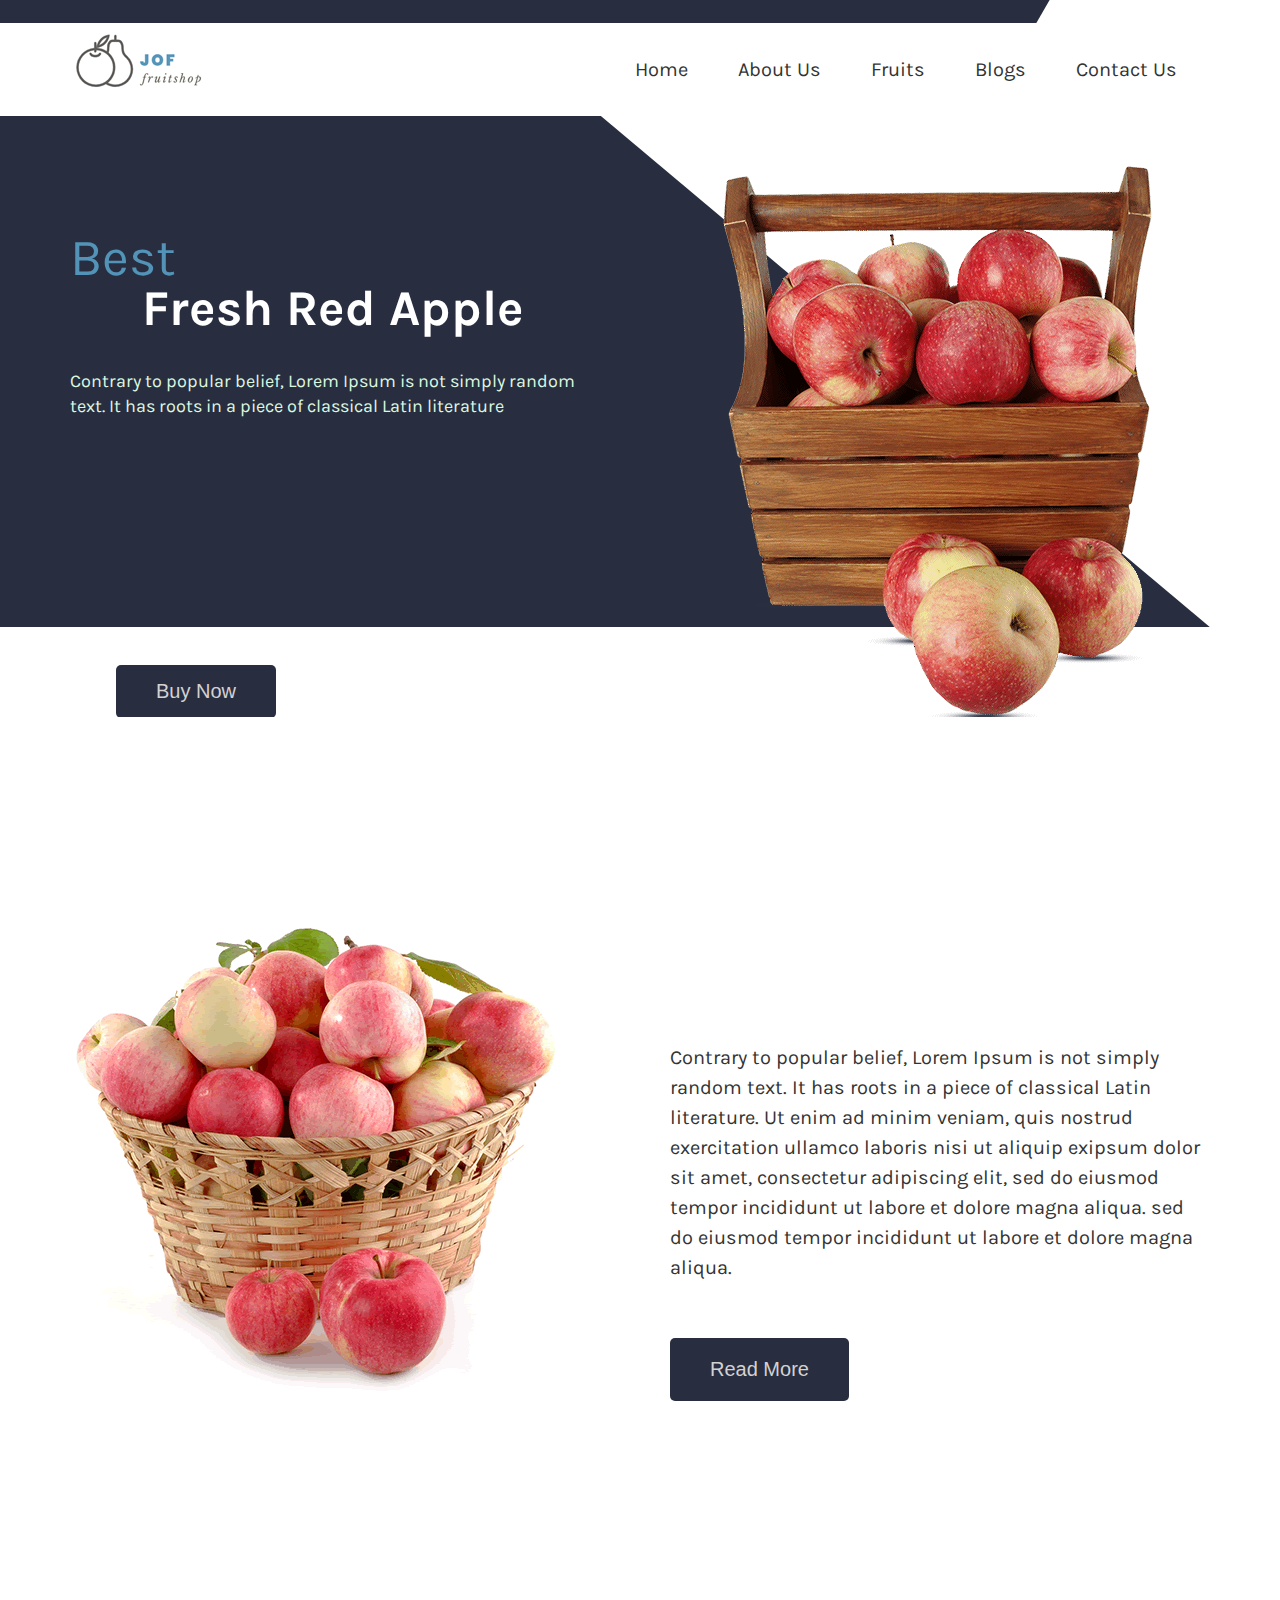
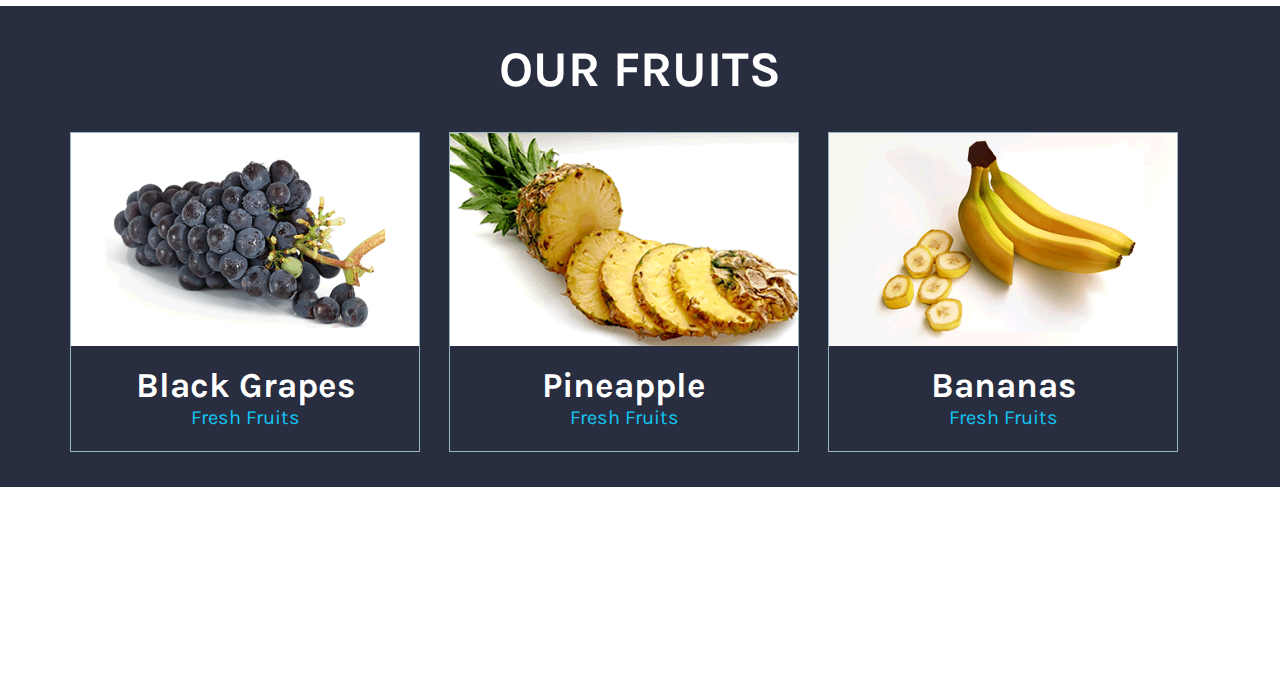
<file: index.html>
<!DOCTYPE html>
<html lang="en">
  <head>
    <meta charset="UTF-8" />
    <meta http-equiv="X-UA-Compatible" content="IE=edge" />
    <meta name="viewport" content="width=device-width, initial-scale=1.0" />
    <title>Jof</title>
    <link rel="stylesheet" href="style.css" />
  </head>
  <body>
    <div id="headerArea">
      <div class="container">
        <div class="headerContent">
          <div class="logo">
            <img src="images/logo.png" alt="" />
          </div>
          <div class="navBar">
            <ul>
              <li><a href="#">Home</a></li>
              <li><a href="#">About Us</a></li>
              <li><a href="#">Fruits</a></li>
              <li><a href="#">Blogs</a></li>
              <li><a href="#">Contact Us</a></li>
            </ul>
          </div>
        </div>
      </div>
    </div>

    <section id="sliderSection">
      <div class="container">
        <div class="slider">
          <div class="sliderText">
            <span>Best</span>
            <h1>Fresh Red Apple</h1>
            <p>
              Contrary to popular belief, Lorem Ipsum is not simply random text.
              It has roots in a piece of classical Latin literature
            </p>
          </div>
          <div class="sliderImg">
            <img src="images/slider_img.png" alt="Fresh Apple" />
          </div>
          <div class="sliderBTN">
            <button class="slidBTN">Buy Now</button>
          </div>
        </div>
      </div>
    </section>
    <section id="aboutUs">
      <div class="container">
        <div class="aboutImg">
            <img src="images/about_img.png" alt="">
            
        </div>
        <div class="aboutText">
          <h1>About Us</h1>
          <p>
            Contrary to popular belief, Lorem Ipsum is not simply random text.
            It has roots in a piece of classical Latin literature. Ut enim ad
            minim veniam, quis nostrud exercitation ullamco laboris nisi ut
            aliquip exipsum dolor sit amet, consectetur adipiscing elit, sed do
            eiusmod tempor incididunt ut labore et dolore magna aliqua. sed do
            eiusmod tempor incididunt ut labore et dolore magna aliqua.
          </p>
          <button>Read More</button>
        </div>
      </div>
    </section>
    <section id="ourFruits">
        <div class="container">
            
            <h1>OUR FRUITS</h1>
            <div class="singleFruits">
                <div class="fruitImg">
                    <img src="images/f1.png" alt="">
                </div>
                <div class="fruitsText">
                    <h3>Black Grapes</h3>
                    <span>Fresh Fruits</span>
                </div>
            </div>
            <div class="singleFruits">
                <div class="fruitImg">
                    <img src="images/f2.png" alt="">
                </div>
                <div class="fruitsText">
                    <h3>Pineapple</h3>
                    <span>Fresh Fruits</span>
                </div>
            </div>
            <div class="singleFruits">
                <div class="fruitImg">
                    <img src="images/f3.png" alt="">
                </div>
                <div class="fruitsText">
                    <h3>Bananas</h3>
                    <span>Fresh Fruits</span>
                </div>
            </div>
        </div>
    </section>
  </body>
</html>
</file>
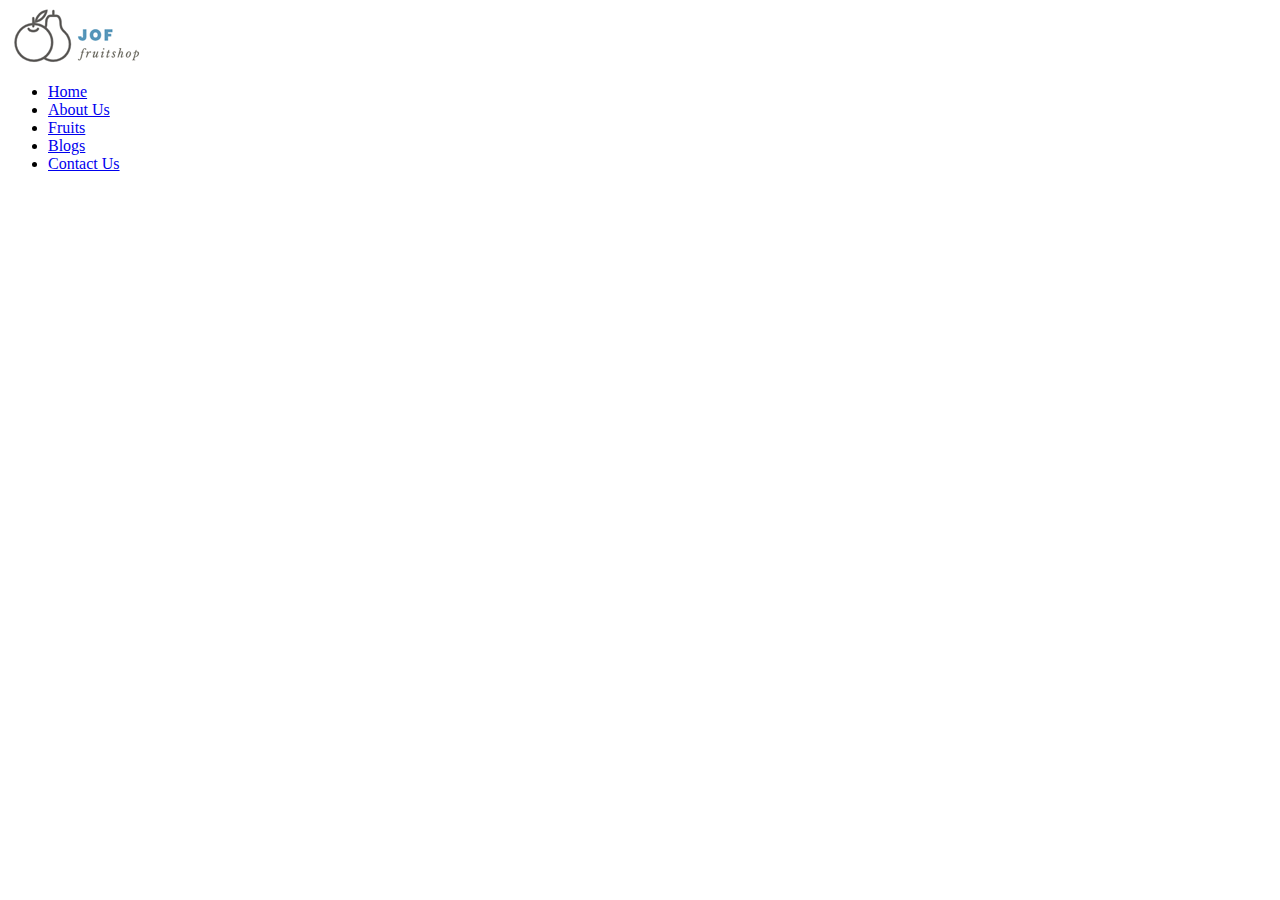
<file: about.html>
<!DOCTYPE html>
<html lang="en">
<head>
    <meta charset="UTF-8">
    <meta http-equiv="X-UA-Compatible" content="IE=edge">
    <meta name="viewport" content="width=device-width, initial-scale=1.0">
    <title>About Us</title>
</head>
<body>
    <div id="headerArea">
        <div class="container">
          <div class="headerContent">
            <div class="logo">
              <img src="images/logo.png" alt="" />
            </div>
            <div class="navBar">
              <ul>
                <li><a href="index.html">Home</a></li>
                <li><a href="about.html">About Us</a></li>
                <li><a href="Fruits.html">Fruits</a></li>
                <li><a href="Blog.html">Blogs</a></li>
                <li><a href="contactUs.html">Contact Us</a></li>
              </ul>
            </div>
          </div>
        </div>
      </div>
</body>
</html>
</file>
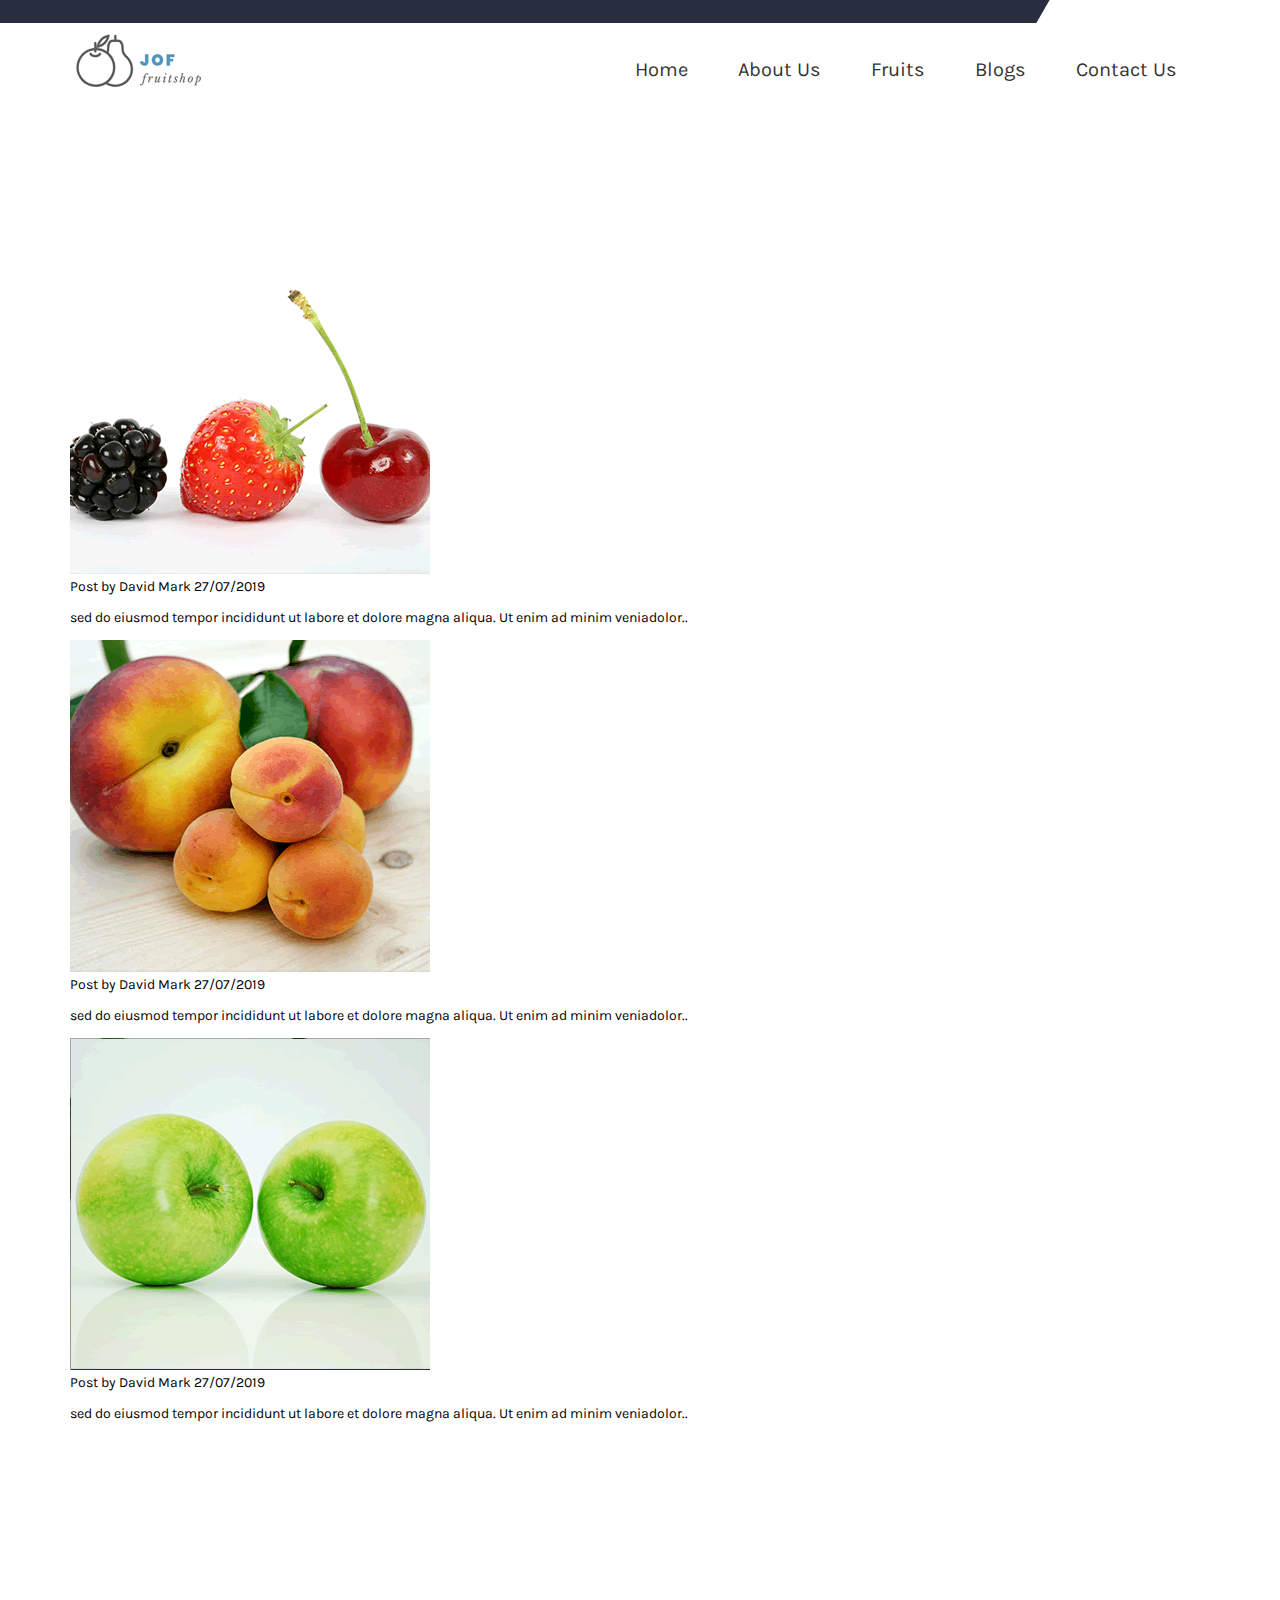
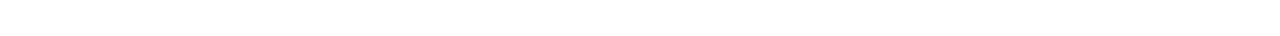
<file: Blog.html>
<!DOCTYPE html>
<html lang="en">
<head>
    <meta charset="UTF-8">
    <meta http-equiv="X-UA-Compatible" content="IE=edge">
    <meta name="viewport" content="width=device-width, initial-scale=1.0">
    <link rel="stylesheet" href="style.css">
    <title>Blog</title>
</head>
<body>
    <div id="headerArea">
        <div class="container">
          <div class="headerContent">
            <div class="logo">
              <img src="images/logo.png" alt="" />
            </div>
            <div class="navBar">
              <ul>
                <li><a href="index.html">Home</a></li>
                <li><a href="about.html">About Us</a></li>
                <li><a href="Fruits.html">Fruits</a></li>
                <li><a href="Blog.html">Blogs</a></li>
                <li><a href="contactUs.html">Contact Us</a></li>
              </ul>
            </div>
          </div>
        </div>
      </div>
      <section id="ourBlog">
        <div class="container">
          <h1>Our Blogs</h1>
        
          <div class="singleBlog">
              <div class="bImage">
                  <img src="images/blog1.png" alt="">
                  <div class="bText">
                      <span>Post by David Mark 27/07/2019 </span>
                      <p> sed do eiusmod tempor incididunt ut
                      labore et dolore magna aliqua. Ut enim ad minim veniadolor..</p>
                    </div>
              </div>
          <div class="skew"></div>
        </div>
          <div class="singleBlog">
              <div class="bImage">
                  <img src="images/blog2.png" alt="">
                  <div class="bText">
                      <span>Post by David Mark 27/07/2019 </span>
                      <p> sed do eiusmod tempor incididunt ut
                      labore et dolore magna aliqua. Ut enim ad minim veniadolor..</p>
                    </div>
              </div>
          <div class="skew1"></div>
        </div>
          <div class="singleBlog">
              <div class="bImage">
                  <img src="images/blog3.png" alt="">
                  <div class="bText">
                      <span>Post by David Mark 27/07/2019 </span>
                      <p> sed do eiusmod tempor incididunt ut
                      labore et dolore magna aliqua. Ut enim ad minim veniadolor..</p>
                    </div>
              </div>
          <div class="skew2"></div>
        </div>
      </div>
      </section>
</body>
</html>
</file>
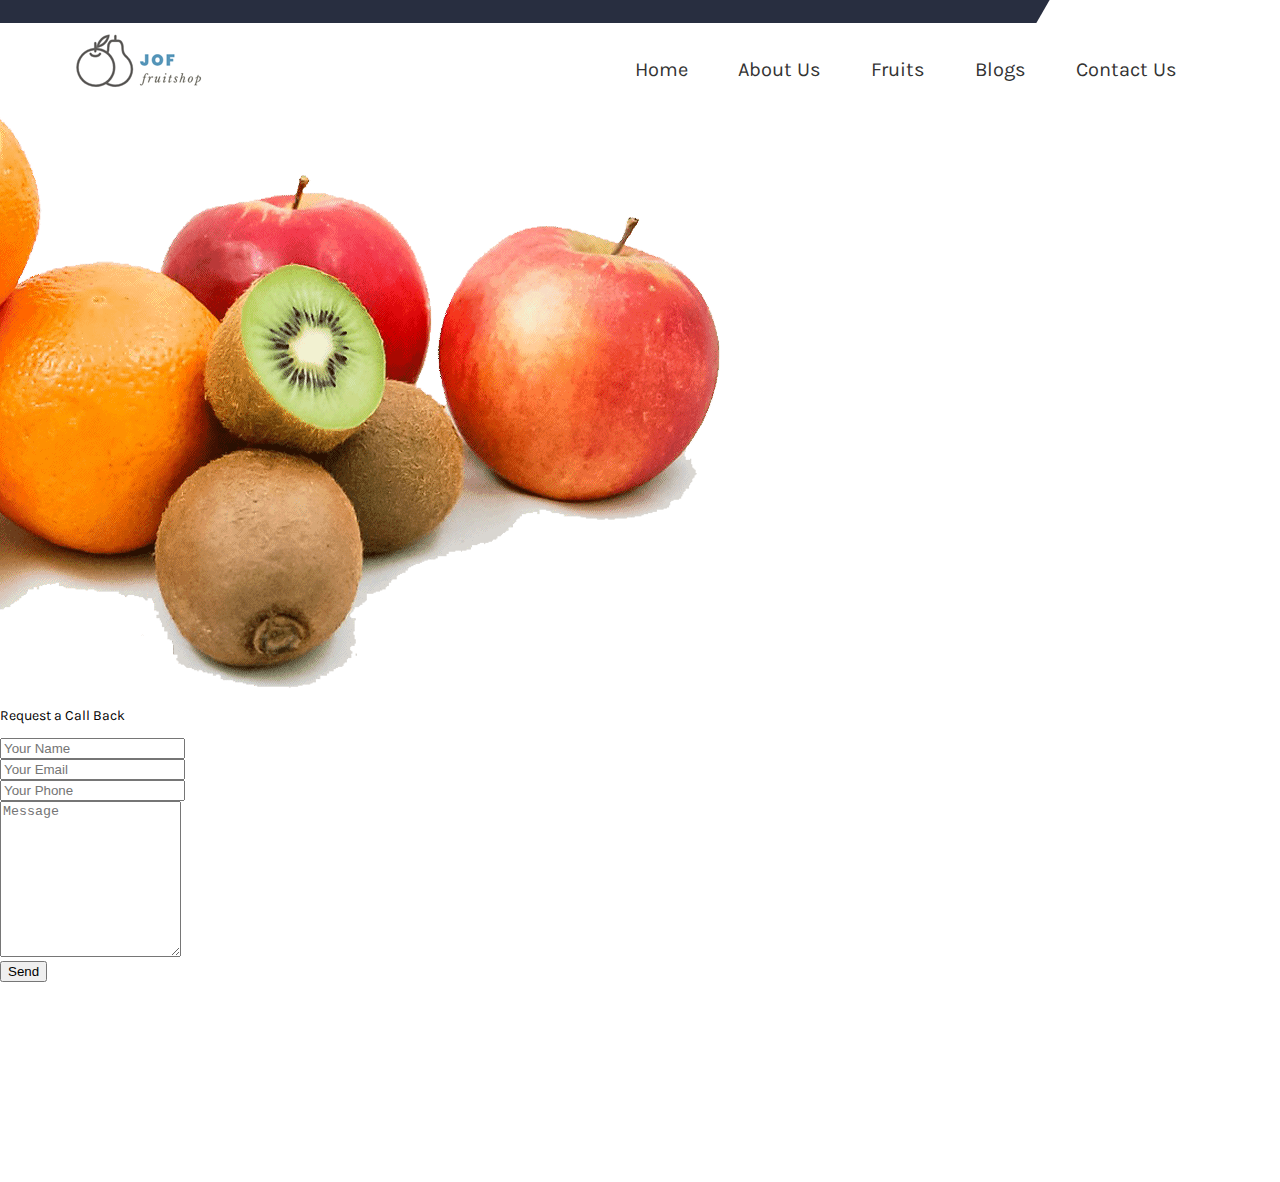
<file: contactUs.html>
<!DOCTYPE html>
<html lang="en">
<head>
    <meta charset="UTF-8">
    <meta http-equiv="X-UA-Compatible" content="IE=edge">
    <meta name="viewport" content="width=device-width, initial-scale=1.0">
    <link rel="stylesheet" href="style.css">
    <title>Contact Us</title>
</head>
<body>
    <div id="headerArea">
        <div class="container">
          <div class="headerContent">
            <div class="logo">
              <img src="images/logo.png" alt="" />
            </div>
            <div class="navBar">
              <ul>
                <li><a href="index.html">Home</a></li>
                <li><a href="about.html">About Us</a></li>
                <li><a href="Fruits.html">Fruits</a></li>
                <li><a href="Blog.html">Blogs</a></li>
                <li><a href="contactUs.html">Contact Us</a></li>
              </ul>
            </div>
          </div>
        </div>
      </div>


      <section id="callUs">
        <div class="callImg">
            <img src="images/fruit_img.png" alt="">
        </div>
        <div class="inputs">
            <p>Request a <span>Call Back</span></p>
            <div class="name"><input type="text" placeholder="Your Name"></div>
            <div class="email"><input type="text" placeholder="Your Email"></div>
            <div class="phone"><input type="text" placeholder="Your Phone"></div>
            <div class="textArea"><textarea name="Message" id="" cols="0" rows="10" placeholder="Message"></textarea></div>
            <div class="callBTN">
                <button>Send</button>
            </div>
        </div>
    </section>
</body>
</html>
</file>
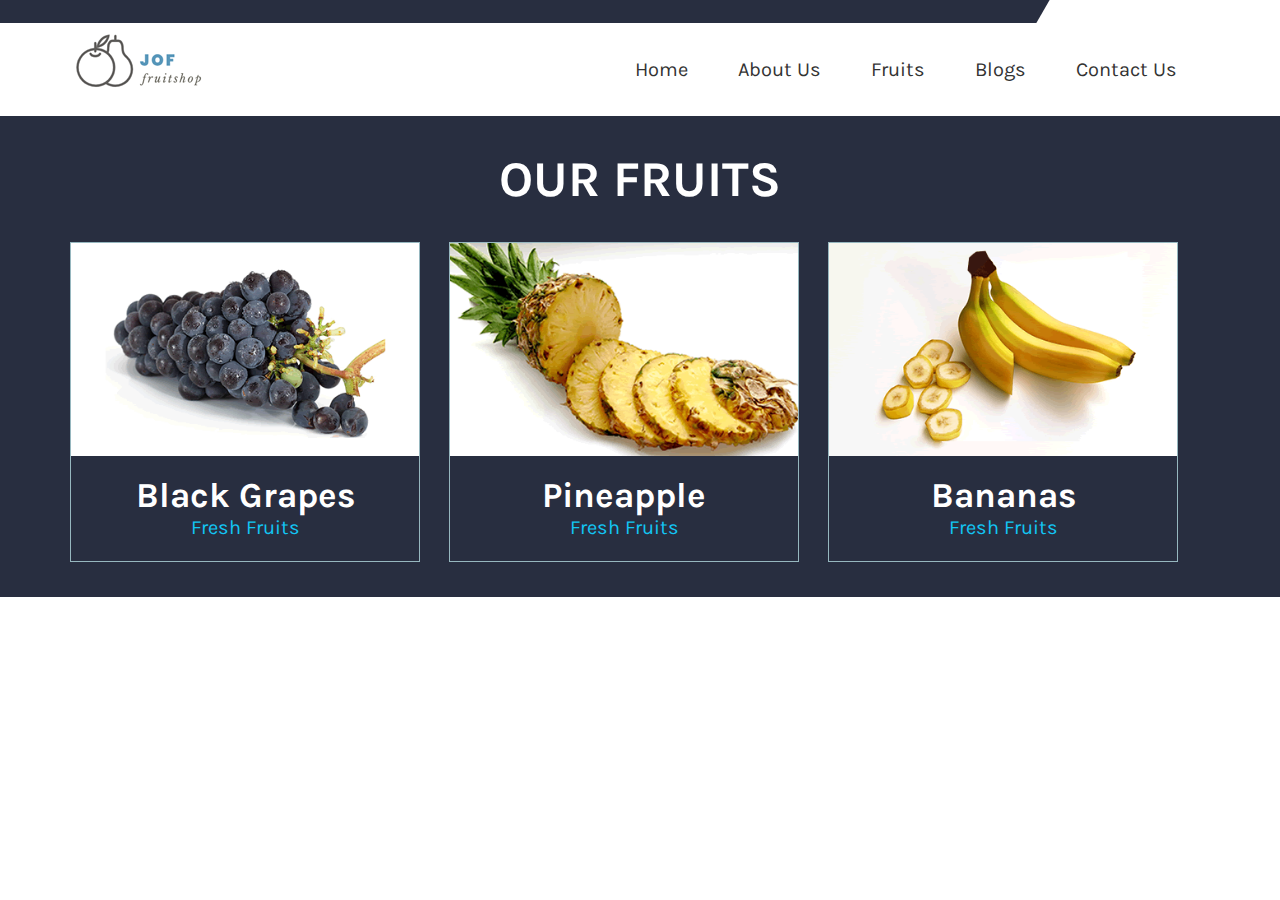
<file: Fruits.html>
<!DOCTYPE html>
<html lang="en">
<head>
    <meta charset="UTF-8">
    <meta http-equiv="X-UA-Compatible" content="IE=edge">
    <meta name="viewport" content="width=device-width, initial-scale=1.0">
    <link rel="stylesheet" href="style.css">
    <title>Fruits</title>
</head>
<body>
    <div id="headerArea">
        <div class="container">
          <div class="headerContent">
            <div class="logo">
              <img src="images/logo.png" alt="" />
            </div>
            <div class="navBar">
              <ul>
                <li><a href="index.html">Home</a></li>
                <li><a href="about.html">About Us</a></li>
                <li><a href="Fruits.html">Fruits</a></li>
                <li><a href="Blog.html">Blogs</a></li>
                <li><a href="contactUs.html">Contact Us</a></li>
              </ul>
            </div>
          </div>
        </div>
      </div>

      <section id="ourFruits">
        <div class="container">
          <h1>OUR FRUITS</h1>
          <div class="singleFruits">
            <div class="fruitImg">
              <img src="images/f1.png" alt="" />
            </div>
            <div class="fruitsText">
              <h3>Black Grapes</h3>
              <span>Fresh Fruits</span>
            </div>
          </div>
          <div class="singleFruits">
            <div class="fruitImg">
              <img src="images/f2.png" alt="" />
            </div>
            <div class="fruitsText">
              <h3>Pineapple</h3>
              <span>Fresh Fruits</span>
            </div>
          </div>
          <div class="singleFruits">
            <div class="fruitImg">
              <img src="images/f3.png" alt="" />
            </div>
            <div class="fruitsText">
              <h3>Bananas</h3>
              <span>Fresh Fruits</span>
            </div>
          </div>
        </div>
      </section>
</body>
</html>
</file>
<file: style.css>
@import url("https://fonts.googleapis.com/css2?family=Karla:ital,wght@0,200;0,300;0,400;0,500;0,600;0,700;0,800;1,200;1,300;1,400;1,500;1,600;1,700;1,800&display=swap");

body {
  font-family: "Karla", sans-serif;
  padding: 0;
  margin: 0;
  font-size: 14px;
}
* {
  box-sizing: border-box !important;
}
html {
  scroll-behavior: smooth;
}
section{
  margin-bottom: 200px;
}
.container {
  width: 1140px;
  margin: auto;
  overflow: hidden;
}
a:hover {
  color: #12c6f4;
}
div#headerArea {
  background: white;
  position: relative;
}

.logo {
  width: 140px;
  float: left;
}

.navBar ul {
  list-style: none;
  margin: 0;
  padding: 0;
}

.navBar ul li {
  float: left;
  padding: 25px;
  font-size: 20px;
}

.navBar ul li a {
  text-decoration: none;
  color: #333;
}

.navBar {
  width: 600px;
  float: right;
}

.headerContent {
  overflow: hidden;
  margin: 10px 0px;
}

div#headerArea {
  border-top: 23px solid #282e40;
}

div#headerArea::after {
  content: "";
  background: #fff;
  height: 30px;
  width: 250px;
  position: absolute;
  top: -30px;
  right: -15px;
  display: block;
  transform: skew(-30deg);
}
section#sliderSection {
  background: #282e40;
  height: 601px;
  position: relative;
  overflow: hidden;
}

section#sliderSection::after {
  content: "";
  height: 100%;
  width: 54%;
  position: absolute;
  background: #ffff;
  right: -370px;
  bottom: 0;
  display: block;
  transform: skew(50deg);
}

.sliderText {
  width: 525px;
  margin: 40px 0px;
  line-height: 1;
  float: left;
  margin-top: 116px;
}

.sliderText span {
  color: #5293b7;
  font-size: 52px;
}

.sliderText h1 {
  font-size: 69px;
  margin: 0;
  padding: 0;
  color: #fff;
  font-weight: 700;
}

.sliderText p {
  margin-top: 35px;
  color: #ddf8e1;
  font-size: 18px;
  line-height: 1.4;
}
.sliderImg {
  float: right;
  position: absolute;
  right: 128px;
  top: 50px;
  z-index: 1;
}
. section#sliderSection::before {
  content: "";
  display: block;
  background: #fff;
  position: absolute;
  height: 90px;
  width: 100%;
  left: 0px;
  bottom: 0px;
}
.sliderBTN {
  width: 200px;
  height: 60px;
  position: absolute;
  bottom: -8px;
  left: 96px;
  text-align: center;
}

.sliderBTN button {
  border: navajowhite;
  color: #d4d1d1;
  background: #282e40;
  padding: 15px 40px;
  font-size: 20px;
  border-radius: 5px;
  cursor: pointer;
}
section#sliderSection::before {
  content: "";
display: block;
background: #fff;
position: absolute;
height: 90px;
width: 100%;
left: 0px;
bottom: 0px;
}



section#aboutUs {
  overflow: hidden;
}

.aboutImg {
  width: 50%;
  float: left;
}

.aboutText {
  width: 50%;
  float: right;
  padding-left: 30px;
}

.aboutText h1 {
  font-size: 55px;
}

.aboutText p {
  line-height: 1.5;
  font-size: 20px;
  color: #333333;
}
.aboutText button {
  border: none;
  background: #282e40;
  color: #d4d1d1;
  padding: 20px 40px;
  font-size: 20px;
  border-radius: 5px;
  margin-top: 35px;
  cursor: pointer;
}

section#ourFruits {
  background: #282e40;
}

.singleFruits {
  width: 350px;
  float: left;
  margin-right: 29px;
  border: 1px solid #96b7bf;
  margin-bottom: 35px;
}

.singleFruits img {
  width: 100%;
}


.fruitsText h1 {
  color: #fff;
}

.fruitsText h3 {
  color: #fff;
  font-size: 35px;
  text-align: center;
  margin: 0;
  margin-top: 15px;
}

.fruitsText span {
  text-align: center;
  display: block;
  color: #12c6f4 !important;
  font-size: 20px;
  margin-bottom: 22px;
}
.container h1 {
  text-align: center;
  font-size: 50px;
  color: #fff;
}
</file>
